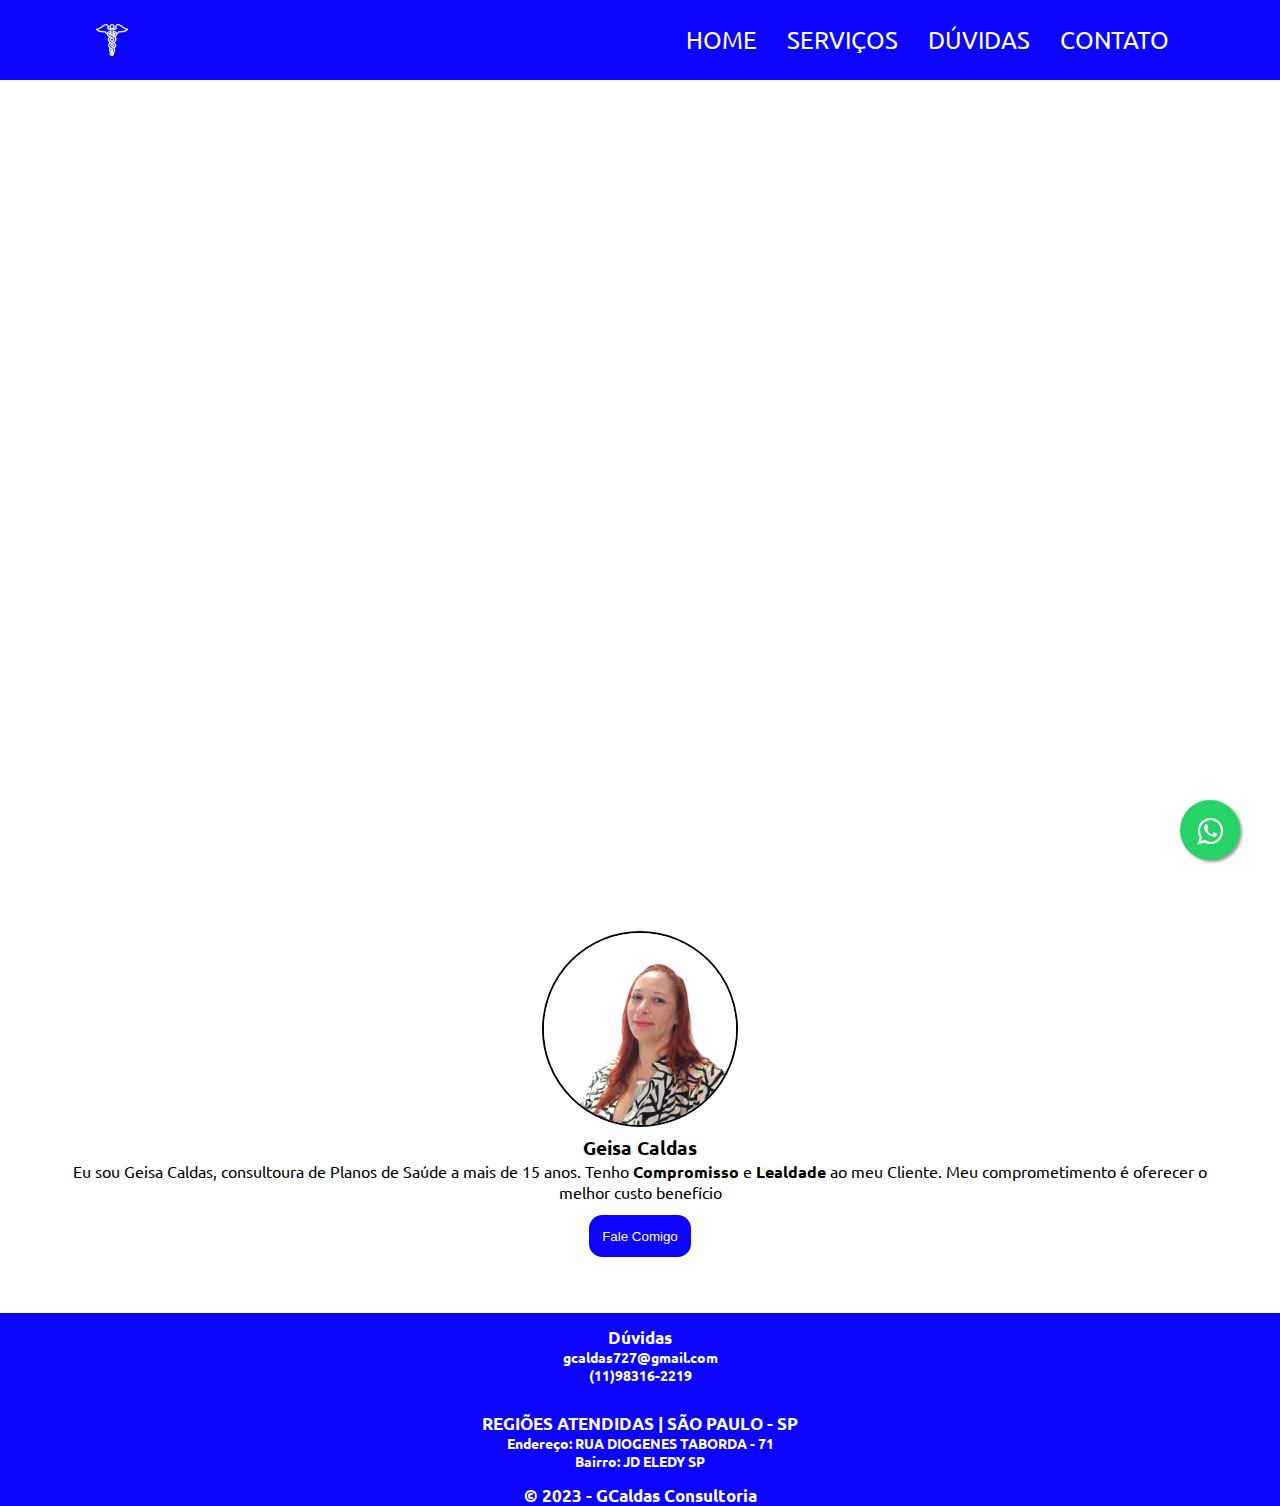
<file: pages/contato.html>
<!DOCTYPE html>
<html lang="pt-br">

<head>
    <meta charset="UTF-8">
    <meta name="viewport" content="width=device-width, initial-scale=1.0">
    <title>GCaldas Consultoria</title>
    <link rel="shortcut icon" href="../assets/imgs/logo-temp.png" type="image/x-icon">
    <link rel="stylesheet" href="../assets/styles/styles.css">
    <link rel="stylesheet" href="https://maxcdn.bootstrapcdn.com/font-awesome/4.5.0/css/font-awesome.min.css">
    <script defer src="../assets/js/index.js"></script>
</head>

<body>
    <header>
        <nav class="nav-bar">
            <img class="logo" src="../assets/imgs/logo-temp.png" alt="GCaldas Logo">
            <div class="nav-list">
                <ul>
                    <li class="nav-link"><a href="../index.html" class="nav-item">Home</a></li>
                    <li class="nav-link"><a href="../index.html" class="nav-item">Serviços</a></li>
                    <li class="nav-link"><a href="./duvidas.html" class="nav-item">Dúvidas</a></li>
                    <li class="nav-link"><a href="#contato" class="nav-item">Contato</a></li>
                </ul>
            </div>
            <div class="mobile-menu-icon">
                <button onclick="showMenu()"><img class="icon" src="../assets/imgs/menu-hamburguer.png"></button>
            </div>
        </nav>
        <div class="mobile-menu">
            <ul>
                <li class="nav-link"><a href="../index.html" class="nav-item">Home</a></li>
                <li class="nav-link"><a href="../index.html" class="nav-item">Serviços</a></li>
                <li class="nav-link"><a href="./duvidas.html" class="nav-item">Dúvidas</a></li>
                <li class="nav-link"><a href="#contato" class="nav-item">Contato</a></li>
            </ul>
        </div>
    </header>
    <section class="form">
        <iframe
            src="https://docs.google.com/forms/d/e/1FAIpQLSeRCMt3ykEoXYdElGcxowKwbi6szFs3m6ZhXQnF2yd3tbEA3A/viewform?embedded=true"
            width="100%" height="800" frameborder="0" marginheight="0" marginwidth="0">Carregando…</iframe>
    </section>
    <section id="contato">
        <div class="profile">
            <img src="../assets/imgs/profile-icon.png">
            <div class="profile-desc">
                <h3>Geisa Caldas</h3>
                <p> Eu sou Geisa Caldas, consultoura de Planos de Saúde a mais de 15 anos. Tenho
                    <strong>Compromisso</strong> e <strong>Lealdade</strong> ao meu Cliente. Meu comprometimento é
                    oferecer o melhor custo benefício</p>
                <a href="https://api.whatsapp.com/send/?phone=5511983162219&amp;text=Olá%2C+gostaria+de+saber+mais+sobre+os+planos.+Podemos+falar?&amp;type=phone_number&amp;app_absent=0" target="_blank"><button>Fale Comigo</button></a>
            </div>
        </div>
    </section>
    <a href="https://api.whatsapp.com/send/?phone=5511983162219&amp;text=Olá%2C+gostaria+de+saber+mais+sobre+os+planos.+Podemos+falar?&amp;type=phone_number&amp;app_absent=0"
        class="float" target="_blank">
        <i class="fa fa-whatsapp my-float"></i>
    </a>
    <footer id="rodape">
        <div class="col">
            <h3>Dúvidas</h3>
            <h4><a href="#">gcaldas727@gmail.com</a></h4>
            <h4><a href="#">(11)98316-2219</a></h4>
        </div>
        <div class="col">
            <h3>REGIÕES ATENDIDAS | SÃO PAULO - SP</h3>
            <h4><a href="">Endereço: RUA DIOGENES TABORDA - 71</a></h4>
            <h4><a href="">Bairro: JD ELEDY SP</a></h4>
        </div>
        <h3>&copy; 2023 - GCaldas Consultoria</h3>
    </footer>
</body>

</html>
</file>
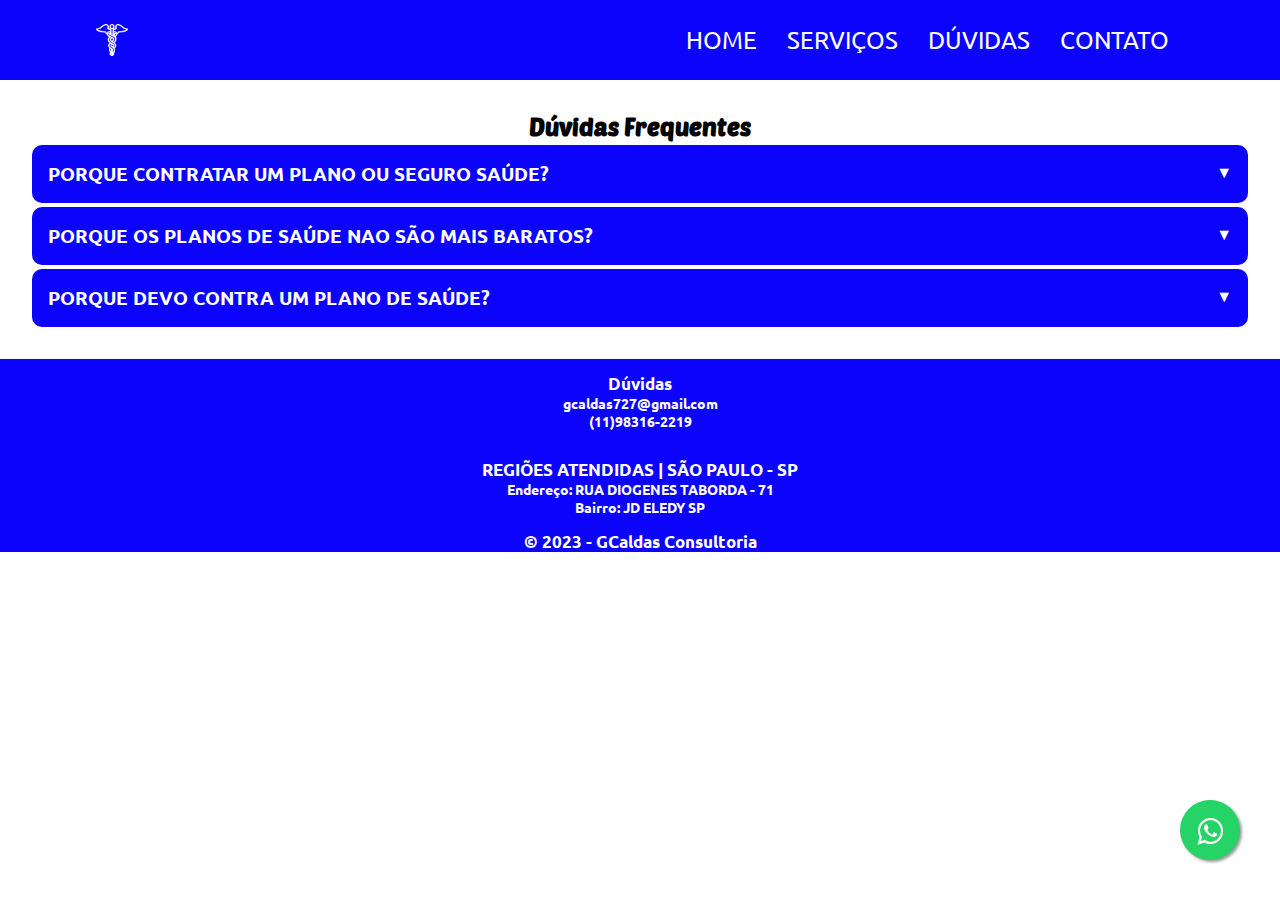
<file: pages/duvidas.html>
<!DOCTYPE html>
<html lang="pt-br">

<head>
    <meta charset="UTF-8">
    <meta name="viewport" content="width=device-width, initial-scale=1.0">
    <title>GCaldas Consultoria</title>
    <link rel="shortcut icon" href="../assets/imgs/logo-temp.png" type="image/x-icon">
    <link rel="stylesheet" href="../assets/styles/styles.css">
    <link rel="stylesheet" href="https://maxcdn.bootstrapcdn.com/font-awesome/4.5.0/css/font-awesome.min.css">
    <script defer src="../assets/js/index.js"></script>
</head>

<body>
    <header>
        <nav class="nav-bar">
            <img class="logo" src="../assets/imgs/logo-temp.png" alt="GCaldas Logo">
            <div class="nav-list">
                <ul>
                    <li class="nav-link"><a href="../index.html" class="nav-item">Home</a></li>
                    <li class="nav-link"><a href="../index.html" class="nav-item">Serviços</a></li>
                    <li class="nav-link"><a href="#quest" class="nav-item">Dúvidas</a></li>
                    <li class="nav-link"><a href="./contato.html" class="nav-item">Contato</a></li>
                </ul>
            </div>
            <div class="mobile-menu-icon">
                <button onclick="showMenu()"><img class="icon" src="../assets/imgs/menu-hamburguer.png"></button>
            </div>
        </nav>
        <div class="mobile-menu">
            <ul>
                <li class="nav-link"><a href="../index.html" class="nav-item">Home</a></li>
                <li class="nav-link"><a href="../index.html" class="nav-item">Serviços</a></li>
                <li class="nav-link"><a href="#quest" class="nav-item">Dúvidas</a></li>
                <li class="nav-link"><a href="./contato.html" class="nav-item">Contato</a></li>
            </ul>
        </div>
    </header>
    <section id="quest">
        <h2>Dúvidas Frequentes</h2>
        <div class="quest-items">
            <div class="qitem">
                <details>
                    <summary>
                        <h3>PORQUE CONTRATAR UM PLANO OU SEGURO SAÚDE?</h3><h4>▼</h4>
                    </summary>
                    <p>Contratar um plano de saúde pode trazer uma série de benefícios e vantagens para você e sua
                        família.
                        Aqui
                        estão algumas razões pelas quais você pode considerar a contratação de um plano de saúde: Acesso
                        rápido
                        a serviços médicos: Com um plano de saúde, você pode ter acesso rápido a médicos, especialistas
                        e
                        hospitais em caso de necessidade. Isso significa que você não precisará esperar na fila do
                        sistema
                        de
                        saúde público e poderá receber atendimento médico mais rapidamente.</p>
                </details>
            </div>
            <div class="qitem">
                <details>
                    <summary>
                        <h3>PORQUE OS PLANOS DE SAÚDE NAO SÃO MAIS BARATOS?</h><h4>▼</h4>
                    </summary>
                    <p>Existem várias razões pelas quais os planos de saúde podem ser caros. Algumas das principais
                        razões
                        incluem: Custo dos serviços médicos: Os planos de saúde precisam cobrir uma ampla gama de
                        serviços
                        médicos, incluindo consultas médicas, exames, cirurgias, internações hospitalares, medicamentos
                        e
                        tratamentos especializados. Esses serviços podem ter custos elevados devido aos avanços
                        tecnológicos,
                        uso de equipamentos médicos sofisticados e medicamentos caros.</p>
                </details>
            </div>
            <div class="qitem">
                <details>
                    <summary>
                        <h3>PORQUE DEVO CONTRA UM PLANO DE SAÚDE?</h3><h4>▼</h4>
                    </summary>
                    <p>A decisão de contratar um plano de saúde é pessoal e pode variar dependendo das necessidades e
                        circunstâncias individuais. Necessidade de atendimento médico regular: Se você ou sua família
                        precisam
                        de cuidados médicos frequentes, como consultas médicas, exames de rotina, medicamentos contínuos
                        ou
                        tratamentos especializados, um plano de saúde pode fornecer acesso mais fácil e rápido a esses
                        serviços,
                        acolher o tempo de atendimento espera Mudança de emprego: Se você estiver saindo de um emprego
                        que
                        oferece cobertura de saúde e não tiver acesso a um plano de saúde por meio de um novo
                        empregador,
                        pode
                        ser um bom momento para considerar a contratação de um plano de saúde individual ou familiar ou
                        empresarial para garantir que você tenha tranquilidade.</p>
                </details>
            </div>
        </div>
    </section>
    <a href="https://api.whatsapp.com/send/?phone=5511983162219&amp;text=Olá%2C+gostaria+de+saber+mais+sobre+os+planos.+Podemos+falar?&amp;type=phone_number&amp;app_absent=0"
        class="float" target="_blank">
        <i class="fa fa-whatsapp my-float"></i>
    </a>
    <footer id="rodape">
        <div class="col">
            <h3>Dúvidas</h3>
            <h4><a href="#">gcaldas727@gmail.com</a></h4>
            <h4><a href="#">(11)98316-2219</a></h4>
        </div>
        <div class="col">
            <h3>REGIÕES ATENDIDAS | SÃO PAULO - SP</h3>
            <h4><a href="">Endereço: RUA DIOGENES TABORDA - 71</a></h4>
            <h4><a href="">Bairro: JD ELEDY SP</a></h4>
        </div>
        <h3>&copy; 2023 - GCaldas Consultoria</h3>
    </footer>
</body>

</html>
</file>
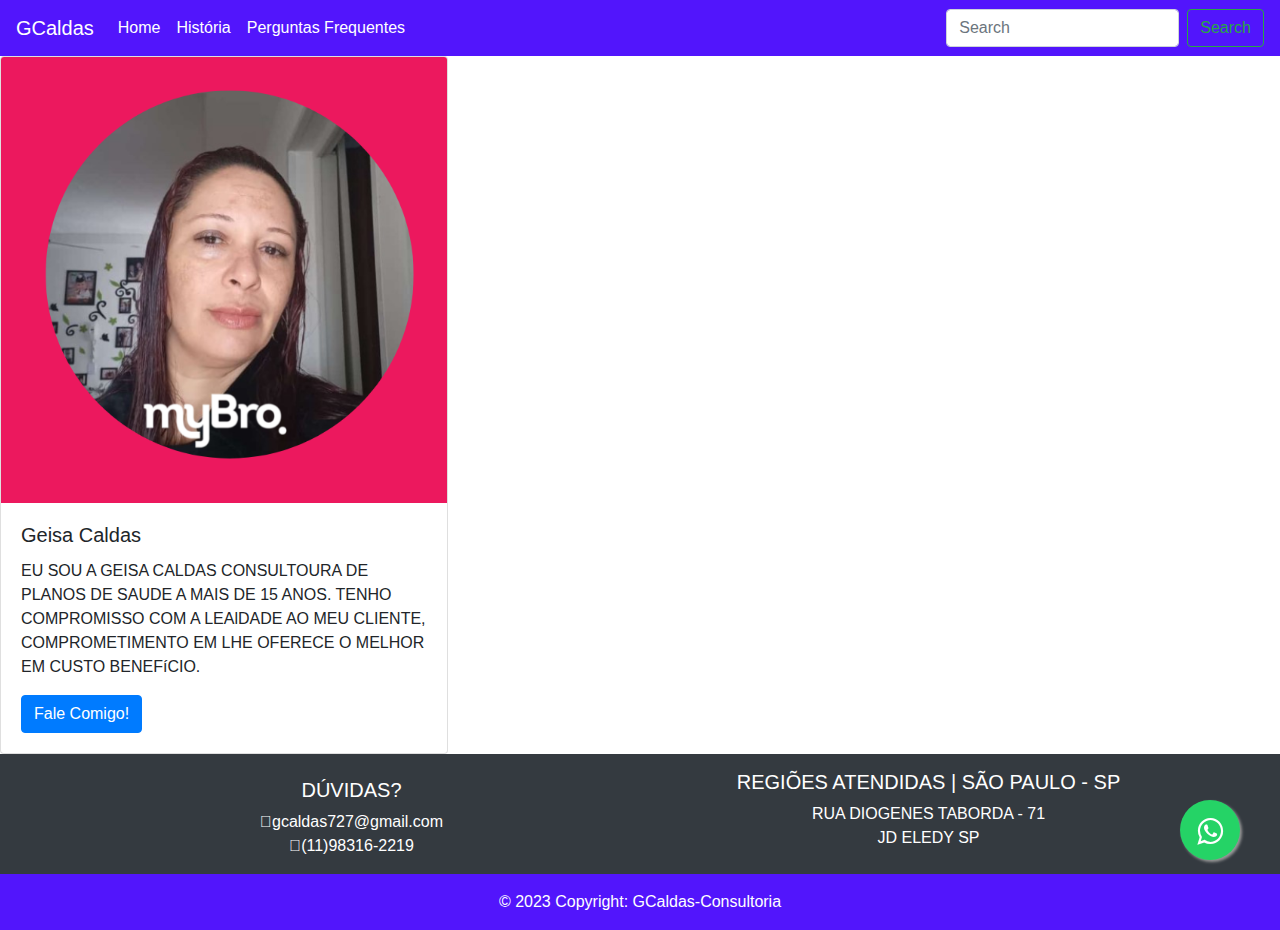
<file: pages/historia.html>
<!DOCTYPE html>
<html lang="pt-br">

<head>
  <meta charset="UTF-8">
  <meta name="viewport" content="width=device-width, initial-scale=1.0">
  <link rel="stylesheet" href="../styles/style.css">
  <link rel="stylesheet" href="https://maxcdn.bootstrapcdn.com/font-awesome/4.5.0/css/font-awesome.min.css">
  <link rel="stylesheet" href="https://cdn.jsdelivr.net/npm/bootstrap@4.3.1/dist/css/bootstrap.min.css"
    integrity="sha384-ggOyR0iXCbMQv3Xipma34MD+dH/1fQ784/j6cY/iJTQUOhcWr7x9JvoRxT2MZw1T" crossorigin="anonymous">
  <title>GCaldas Consultoria</title>
</head>

<body>
  <header id="star">
    <nav class="navbar navbar-expand-lg navbar-light" style="background-color: var(--rosee)">
      <a class="navbar-brand" href="#">GCaldas</a>
      <button class="navbar-toggler" type="button" data-toggle="collapse" data-target="#navbarSupportedContent"
        aria-controls="navbarSupportedContent" aria-expanded="false" aria-label="Toggle navigation">
        <span class="navbar-toggler-icon"></span>
      </button>

      <div class="collapse navbar-collapse" id="navbarSupportedContent">
        <ul class="navbar-nav mr-auto">
          <li class="nav-item">
            <a class="nav-link" href="../index.html">Home</a>
          </li>
          <li class="nav-item active">
            <a class="nav-link" href="../pages/historia.html">História <span class="sr-only">(current)</span></a>
          </li>
          <li class="nav-item">
            <a class="nav-link" href="../pages/saq.html">Perguntas Frequentes</a>
          </li>

          <div class="dropdown-menu" aria-labelledby="navbarDropdown">
            <a class="dropdown-item" href="#">Action</a>
            <a class="dropdown-item" href="#">Another action</a>
            <div class="dropdown-divider"></div>
            <a class="dropdown-item" href="#">Something else
              here</a>
          </div>
          </li>

        </ul>
        <form class="form-inline my-2 my-lg-0">
          <input class="form-control mr-sm-2" type="search" placeholder="Search" aria-label="Search">
          <button class="btn btn-outline-success my-2 my-sm-0" type="submit">Search</button>
        </form>
      </div>
    </nav>
  </header>
  <main class="conteudo">
    <div class="profile">
      <div class="card" style="width: 28rem;">
        <img class="card-img-top" src="../assets/perfil.png" alt="Card image cap">
        <div class="card-body">
          <h5 class="card-title">Geisa Caldas</h5>
          <p class="card-text">EU SOU A GEISA CALDAS CONSULTOURA DE PLANOS DE SAUDE A MAIS DE 15 ANOS.
            TENHO COMPROMISSO COM A LEAlDADE AO MEU CLIENTE, COMPROMETIMENTO EM LHE OFERECE O MELHOR EM CUSTO BENEFíCIO.
          </p>
          <a href="https://wa.me/5511983162219?text=Olá,%20gostaria%20de%20saber%20mais%20sobre%20os%20planos.%20Podemos%20falar?"
            target="_blank" class="btn btn-primary">Fale Comigo!</a>
        </div>
      </div>
    </div>
  </main>
  <a href="https://api.whatsapp.com/send/?phone=5511983162219&text=Olá%2C+gostaria+de+saber+mais+sobre+os+planos.+Podemos+falar?&type=phone_number&app_absent=0"
    class="float" target="_blank">
    <i class="fa fa-whatsapp my-float"></i>
  </a>
</body>
<script src="https://code.jquery.com/jquery-3.3.1.slim.min.js"
  integrity="sha384-q8i/X+965DzO0rT7abK41JStQIAqVgRVzpbzo5smXKp4YfRvH+8abtTE1Pi6jizo" crossorigin="anonymous"></script>
<script src="https://cdn.jsdelivr.net/npm/popper.js@1.14.7/dist/umd/popper.min.js"
  integrity="sha384-UO2eT0CpHqdSJQ6hJty5KVphtPhzWj9WO1clHTMGa3JDZwrnQq4sF86dIHNDz0W1" crossorigin="anonymous"></script>
<script src="https://cdn.jsdelivr.net/npm/bootstrap@4.3.1/dist/js/bootstrap.min.js"
  integrity="sha384-JjSmVgyd0p3pXB1rRibZUAYoIIy6OrQ6VrjIEaFf/nJGzIxFDsf4x0xIM+B07jRM" crossorigin="anonymous"></script>
<footer class="bg-dark text-center text-lg-start text-white">
  <!-- Grid container -->
  <div class="container p-2">
    <!--Grid row-->
    <div class="row mt-2">
      <!--Grid column-->
      <div class="col align-self-center">
        <h5 class="text-uppercase">Dúvidas?</h5>

        <ul class="list-unstyled mb-0">
          <li>
            <a href="#!" class="text-white"><i class="fas fa-book fa-fw fa-sm me-2"></i>gcaldas727@gmail.com</a>
          </li>
          <li>
            <a href="#!" class="text-white"><i class="fas fa-book fa-fw fa-sm me-2"></i>(11)98316-2219</a>
          </li>
        </ul>
      </div>
      <!--Grid column-->

      <!--Grid column-->
      <div class="col align-self-center">
        <h5 class="text-uppercase">Regiões Atendidas | São Paulo - SP</h5>

        <ul class="list-unstyled">
          <li>
            <a href="#!" class="text-white">RUA DIOGENES TABORDA - 71</a>
          </li>
          <li>
            <a href="#!" class="text-white">JD ELEDY SP</a>
          </li>
        </ul>
      </div>
      <!--Grid column-->

    </div>
    <!--Grid row-->
  </div>
  <!-- Grid container -->

  <!-- Copyright -->
  <div class="text-center p-3" style="background-color: var(--rosee)">
    © 2023 Copyright:
    <a class="text-white" href="https://mdbootstrap.com/">GCaldas-Consultoria</a>
  </div>
  <!-- Copyright -->
</footer>

</html>
</file>
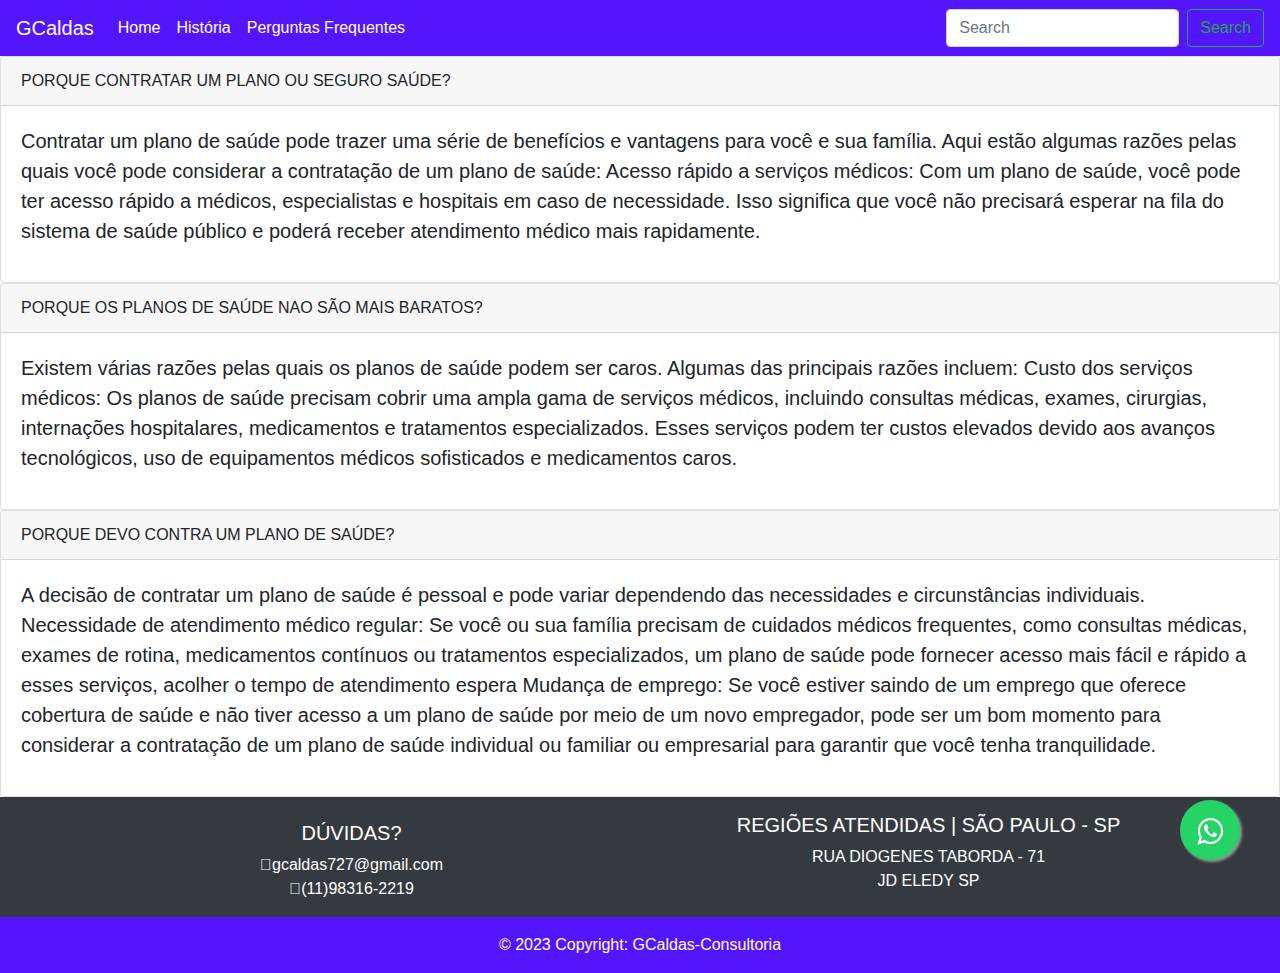
<file: pages/saq.html>
<!DOCTYPE html>
<html lang="pt-br">

<head>
  <meta charset="UTF-8">
  <meta name="viewport" content="width=device-width, initial-scale=1.0">
  <link rel="stylesheet" href="../styles/style.css">
  <link rel="stylesheet" href="https://maxcdn.bootstrapcdn.com/font-awesome/4.5.0/css/font-awesome.min.css">
  <link rel="stylesheet" href="https://cdn.jsdelivr.net/npm/bootstrap@4.3.1/dist/css/bootstrap.min.css"
    integrity="sha384-ggOyR0iXCbMQv3Xipma34MD+dH/1fQ784/j6cY/iJTQUOhcWr7x9JvoRxT2MZw1T" crossorigin="anonymous">
  <title>GCaldas Consultoria</title>
</head>

<body>
  <header id="star">
    <nav class="navbar navbar-expand-lg navbar-light" style="background-color: var(--rosee)">
      <a class="navbar-brand" href="#">GCaldas</a>
      <button class="navbar-toggler" type="button" data-toggle="collapse" data-target="#navbarSupportedContent"
        aria-controls="navbarSupportedContent" aria-expanded="false" aria-label="Toggle navigation">
        <span class="navbar-toggler-icon"></span>
      </button>

      <div class="collapse navbar-collapse" id="navbarSupportedContent">
        <ul class="navbar-nav mr-auto">
          <li class="nav-item">
            <a class="nav-link" href="../index.html">Home</a>
          </li>
          <li class="nav-item">
            <a class="nav-link" href="../pages/historia.html">História</a>
          </li>
          <li class="nav-item active">
            <a class="nav-link" href="../pages/saq.html">Perguntas Frequentes <span class="sr-only">(current)</span></a>
          </li>

          <div class="dropdown-menu" aria-labelledby="navbarDropdown">
            <a class="dropdown-item" href="#">Action</a>
            <a class="dropdown-item" href="#">Another action</a>
            <div class="dropdown-divider"></div>
            <a class="dropdown-item" href="#">Something else
              here</a>
          </div>
          </li>

        </ul>
        <form class="form-inline my-2 my-lg-0">
          <input class="form-control mr-sm-2" type="search" placeholder="Search" aria-label="Search">
          <button class="btn btn-outline-success my-2 my-sm-0" type="submit">Search</button>
        </form>
      </div>
    </nav>
  </header>
  <main class="conteudo">
    <div class="card">
      <div class="card-header">
        PORQUE CONTRATAR UM PLANO OU SEGURO SAÚDE?
      </div>
      <div class="card-body">
        <blockquote class="blockquote mb-0">
          <p>Contratar um plano de saúde pode trazer uma série de benefícios e vantagens para você e sua família. Aqui
            estão algumas razões pelas quais você pode considerar a contratação de um plano de saúde:

            Acesso rápido a serviços médicos: Com um plano de saúde, você pode ter acesso rápido a médicos,
            especialistas e hospitais em caso de necessidade. Isso significa que você não precisará esperar na fila do
            sistema de saúde público e poderá receber atendimento médico mais rapidamente.</p>
        </blockquote>
      </div>
    </div>
    <div class="card">
      <div class="card-header">
        PORQUE OS PLANOS DE SAÚDE NAO SÃO MAIS BARATOS?
      </div>
      <div class="card-body">
        <blockquote class="blockquote mb-0">
          <p>Existem várias razões pelas quais os planos de saúde podem ser caros. Algumas das principais razões
            incluem:

            Custo dos serviços médicos: Os planos de saúde precisam cobrir uma ampla gama de serviços médicos, incluindo
            consultas médicas, exames, cirurgias, internações hospitalares, medicamentos e tratamentos especializados.
            Esses serviços podem ter custos elevados devido aos avanços tecnológicos, uso de equipamentos médicos
            sofisticados e medicamentos caros.</p>
        </blockquote>
      </div>
    </div>
    <div class="card">
      <div class="card-header">
        PORQUE DEVO CONTRA UM PLANO DE SAÚDE?
      </div>
      <div class="card-body">
        <blockquote class="blockquote mb-0">
          <p>A decisão de contratar um plano de saúde é pessoal e pode variar dependendo das necessidades e
            circunstâncias individuais.

            Necessidade de atendimento médico regular: Se você ou sua família precisam de cuidados médicos frequentes,
            como consultas médicas, exames de rotina, medicamentos contínuos ou tratamentos especializados, um plano de
            saúde pode fornecer acesso mais fácil e rápido a esses serviços, acolher o tempo de atendimento espera

            Mudança de emprego: Se você estiver saindo de um emprego que oferece cobertura de saúde e não tiver acesso a
            um plano de saúde por meio de um novo empregador, pode ser um bom momento para considerar a contratação de
            um plano de saúde individual ou familiar ou empresarial para garantir que você tenha tranquilidade.</p>
        </blockquote>
      </div>
    </div>
  </main>
  <a href="https://api.whatsapp.com/send/?phone=5511983162219&text=Olá%2C+gostaria+de+saber+mais+sobre+os+planos.+Podemos+falar?&type=phone_number&app_absent=0"
    class="float" target="_blank">
    <i class="fa fa-whatsapp my-float"></i>
  </a>
</body>
<script src="https://code.jquery.com/jquery-3.3.1.slim.min.js"
  integrity="sha384-q8i/X+965DzO0rT7abK41JStQIAqVgRVzpbzo5smXKp4YfRvH+8abtTE1Pi6jizo" crossorigin="anonymous"></script>
<script src="https://cdn.jsdelivr.net/npm/popper.js@1.14.7/dist/umd/popper.min.js"
  integrity="sha384-UO2eT0CpHqdSJQ6hJty5KVphtPhzWj9WO1clHTMGa3JDZwrnQq4sF86dIHNDz0W1" crossorigin="anonymous"></script>
<script src="https://cdn.jsdelivr.net/npm/bootstrap@4.3.1/dist/js/bootstrap.min.js"
  integrity="sha384-JjSmVgyd0p3pXB1rRibZUAYoIIy6OrQ6VrjIEaFf/nJGzIxFDsf4x0xIM+B07jRM" crossorigin="anonymous"></script>

<footer class="bg-dark text-center text-lg-start text-white">
  <!-- Grid container -->
  <div class="container p-2">
    <!--Grid row-->
    <div class="row mt-2">
      <!--Grid column-->
      <div class="col align-self-center">
        <h5 class="text-uppercase">Dúvidas?</h5>

        <ul class="list-unstyled mb-0">
          <li>
            <a href="#!" class="text-white"><i class="fas fa-book fa-fw fa-sm me-2"></i>gcaldas727@gmail.com</a>
          </li>
          <li>
            <a href="#!" class="text-white"><i class="fas fa-book fa-fw fa-sm me-2"></i>(11)98316-2219</a>
          </li>
        </ul>
      </div>
      <!--Grid column-->

      <!--Grid column-->
      <div class="col align-self-center">
        <h5 class="text-uppercase">Regiões Atendidas | São Paulo - SP</h5>

        <ul class="list-unstyled">
          <li>
            <a href="#!" class="text-white">RUA DIOGENES TABORDA - 71</a>
          </li>
          <li>
            <a href="#!" class="text-white">JD ELEDY SP</a>
          </li>
        </ul>
      </div>
      <!--Grid column-->

    </div>
    <!--Grid row-->
  </div>
  <!-- Grid container -->

  <!-- Copyright -->
  <div class="text-center p-3" style="background-color: var(--rosee)">
    © 2023 Copyright:
    <a class="text-white" href="https://mdbootstrap.com/">GCaldas-Consultoria</a>
  </div>
  <!-- Copyright -->
</footer>

</html>
</file>
<file: assets/styles/styles.css>
@import url('https://fonts.googleapis.com/css2?family=Poetsen+One&display=swap');

@import url('https://fonts.googleapis.com/css2?family=Poetsen+One&family=Ubuntu:ital,wght@0,300;0,400;0,500;0,700;1,300;1,400;1,500;1,700&display=swap');

* {
    margin: 0;
    padding: 0;
    box-sizing: none;
    text-decoration: none;
    list-style: none;
}

:root {
    --primary: #764ffe;
    --second: #4129fd;
    --third: #0c03fd;
}

.poetsen-one-regular {
    font-family: "Poetsen One", sans-serif;
    font-weight: 400;
    font-style: normal;
}

.ubuntu-light {
    font-family: "Ubuntu", sans-serif;
    font-weight: 300;
    font-style: normal;
}

.ubuntu-bold {
    font-family: "Ubuntu-bold", sans-serif;
    font-weight: 700;
    font-style: normal;
}

body {
    font-family: "Ubuntu";
}

h2 {
    font-family: "Poetsen One";
}

h3 {
    font-family: "Ubuntu";
}

summary {
    display: flex;
    flex-direction: row;
    justify-content: space-between;
}

summary h4 {
    color: #ffffff;
}

summary h4:hover {
    color: #764ffe;
}

@media screen and (max-width: 768px) {

    .nav-bar {
        display: flex;
        flex-direction: row;
        justify-content: space-between;
        align-items: center;
        padding: .5em;
        background: var(--third);
    }

    .nav-list {
        display: none;
    }

    .nav-link {
        background: var(--third);
        text-align: center;
        padding: 1em;
    }

    .nav-link a {
        color: #ffffff;
        text-transform: uppercase;
    }

    .mobile-menu-icon button {
        background-color: transparent;
        border: none;
    }

    .mobile-menu-icon {
        display: block;
    }

    .mobile-menu {
        display: none;
    }

    .icon,
    .logo {
        height: 2em;
    }

    #home {
        position: relative;
        height: 55vh;
    }

    #home::before {
        background: url("../imgs/image-1-mobile.jpg") no-repeat;
        background-size: cover;
        content: "";
        width: 100%;
        height: 100%;
        filter: blur(1px);
        position: absolute;
        z-index: -1;
        left: 0;
        top: 0;
    }

    .banner {
        color: #ffffff;
        text-align: center;
    }

    .b-desc h2 {
        padding-top: 30%;
        text-shadow: 0 5px 5px #000000;
    }

    .b-profile {
        display: none;
    }

    #valores {
        margin: 2em;
        text-align: center;
    }

    .valores-items {
        color: #ffffff;
        text-align: justify;
    }

    .vitems {
        background: var(--second);
        margin: .25em 0;
        padding: 1em;
        border-radius: 10px;
    }

    .ico {
        width: fit-content;
        margin: auto;
    }

    .vitems h3 {
        text-align: center;
        margin-bottom: .5em;
    }

    #servicos {
        margin: 2em;
    }

    .planos-items {
        display: flex;
        flex-direction: column;
    }

    .pitems {
        background: var(--second);
        border-radius: 1em;
        color: #ffffff;
        padding: 1em;
        margin: 1em;
        text-align: center;
    }

    .pitems button {
        background: var(--third);
        color: #ffffff;
        border-radius: 1em;
        padding: 1em;
        border: none;
        margin-top: 8em;
    }

    .pitems button:hover {
        background: var(--primary);
    }

    #quest {
        margin: 2em;
        text-align: center;
    }

    .quest-items {
        color: #ffffff;
        text-align: justify;
    }

    .qitem {
        background: var(--second);
        margin: .25em 0;
        padding: 1em;
        border-radius: 10px;
    }

    .ico {
        width: fit-content;
        margin: auto;
    }

    .qitems h3 {
        text-align: center;
        margin-bottom: .5em;
    }

    #contato {
        margin: 2em;
    }

    .profile {
        display: flex;
        flex-direction: column;
        align-items: center;
        padding: 1em;
    }

    .profile-desc {
        text-align: center;
        padding-top: .5em;
    }

    .profile-desc p {
        padding-top: .5em;
        padding-bottom: .5em;
    }

    .profile-desc button {
        background: var(--second);
        color: #ffffff;
        border-radius: 1em;
        padding: 1em;
        border: none;
        margin-top: 1em;
    }

    .profile-desc button:hover {
        background: var(--primary);
    }

    .profile img {
        width: 12em;
        border-radius: 50%;
        border: 2px solid black;
    }

    #rodape {
        background: var(--third);
        color: #ffffff;
        font-size: .90em;
        text-align: center;
    }

    .col {
        padding: 1em;
    }

    .col a {
        color: #ffffff;
    }

    .col a:hover {
        color: var(--second);
    }

    .float {
        position: fixed;
        width: 2em;
        height: 2em;
        bottom: 40px;
        right: 40px;
        background-color: #25d366;
        color: #FFF;
        border-radius: 50px;
        text-align: center;
        font-size: 30px;
        box-shadow: 2px 2px 3px #999;
        z-index: 100;
    }

    .my-float {
        margin-top: 16px;
    }

}

@media screen and (min-width: 769px) {

    .nav-bar {
        display: flex;
        align-items: center;
        justify-content: space-between;
        padding: 1.5em 6em;
        background: var(--third);
    }

    .nav-link a {
        color: #ffffff;
        text-transform: uppercase;
    }

    .logo {
        display: flex;
        align-items: center;
    }

    .logo img {
        display: none;
        height: 64px;
    }

    .nav-list {
        display: flex;
        align-items: center;
    }

    .nav-list ul {
        display: flex;
        justify-content: center;
        align-items: center;
        list-style: none;
    }

    .nav-item {
        margin: 0 15px;
    }

    .nav-item img {
        height: 64px;
        border-radius: 50%;
    }

    .nav-link {
        text-decoration: none;
        font-size: 1.5em;
        font-weight: 400;
        color: #fff;
    }

    .mobile-menu-icon {
        display: none;
    }

    .mobile-menu {
        display: none;
    }

    .icon,
    .logo {
        height: 2em;
    }

    #home {
        position: relative;
        height: 100vh;
    }

    #home::before {
        background: url("../imgs/image-1-mobile.jpg") no-repeat;
        background-size: cover;
        content: "";
        width: 100%;
        height: 100%;
        filter: blur(1px);
        position: absolute;
        z-index: -1;
        left: 0;
        top: 0;
    }

    .banner {
        color: #ffffff;
        text-align: center;
    }

    .b-desc h2 {
        padding-top: 30%;
        text-shadow: 0 5px 5px #000000;
    }

    .b-profile {
        display: none;
    }

    #valores {
        margin: 2em;
        padding: 1em;
        text-align: center;
    }

    .valores-items {
        display: flex;
        flex-direction: row;
        color: #ffffff;
        text-align: justify;
    }

    .vitems {
        background: var(--second);
        border-radius: 10px;
        padding: 1em;
        margin: 0 .5em;
        min-width: 12em;
        max-width: 18em;
    }

    .ico {
        width: fit-content;
        margin: auto;
    }

    .vitems h3 {
        text-align: center;
        margin-bottom: .5em;
    }

    #servicos {
        margin: 2em;
        text-align: center;
    }

    .planos-items {
        display: flex;
        flex-direction: row;
        text-align: justify;
    }

    .pitems {
        background: var(--second);
        border-radius: 1em;
        color: #ffffff;
        min-width: 12em;
        max-width: 18em;
        padding: 1em;
        margin: 1em;
    }

    .pitems button {
        background: var(--second);
        color: #ffffff;
        border-radius: 1em;
        padding: 1em;
        border: none;
        position: relative;
        left: 25%;
        margin-top: 8em;
    }

    .pitems button:hover {
        background: var(--primary);
    }

    #quest {
        margin: 2em;
        text-align: center;
    }

    .quest-items {
        color: #ffffff;
        text-align: justify;
    }

    .qitem {
        background: var(--third);
        margin: .25em 0;
        padding: 1em;
        border-radius: 10px;
    }

    .ico {
        width: fit-content;
        margin: auto;
    }

    .qitems h3 {
        text-align: center;
        margin-bottom: .5em;
    }

    #contato {
        margin: 2em;
    }

    .profile {
        display: flex;
        flex-direction: column;
        align-items: center;
        padding: 1em;
    }

    .profile-desc {
        text-align: center;
        padding-top: .5em;
        padding-bottom: .5em;
    }

    .profile-desc button {
        background: var(--third);
        color: #ffffff;
        border-radius: 1em;
        padding: 1em;
        border: none;
        margin-top: 1em;
    }

    .profile-desc button:hover {
        background: var(--primary);
    }

    .profile img {
        width: 12em;
        border-radius: 50%;
        border: 2px solid black;
    }

    #rodape {
        background: var(--third);
        color: #ffffff;
        font-size: .90em;
        text-align: center;
    }

    .col {
        padding: 1em;
    }

    .col a {
        color: #ffffff;
    }

    .col a:hover {
        color: var(--second);
    }

    .float {
        position: fixed;
        width: 2em;
        height: 2em;
        bottom: 40px;
        right: 40px;
        background-color: #25d366;
        color: #FFF;
        border-radius: 50px;
        text-align: center;
        font-size: 30px;
        box-shadow: 2px 2px 3px #999;
        z-index: 100;
    }

    .my-float {
        margin-top: 16px;
    }

}
</file>
<file: styles/style.css>
@import url('https://fonts.googleapis.com/css2?family=Poppins:wght@200&display=swap');

* {
    margin: 0;
    padding: 0;
    border: 0;
    font-family: 'Poppins', sans-serif;
    font-size: 100%;
    font: inherit;
    vertical-align: baseline;
}

:root {
    --rosee: #5215fc;
}

nav .navbar-nav li a {
    color: white !important;
}

.navbar-light .navbar-brand {
    color: white !important;
}

#conteudo {
    display: flex;
    flex-direction: column;
    align-items: center;
    margin: 0 15vw;
    padding: 0 20px;
}

.list-missao {
    display: flex;
    flex-direction: row;
    flex-wrap: wrap;
    justify-content: space-around;
}

.missions {
    padding: 10px;
}

.team img {
    width: 25vw;
    height: 75vh;
}

.text-lg-center {
    position: absolute;
    top: 50%;
    left: 50%;
    transform: translate(-50%, -50%);
    text-shadow: 0.1em 0.1em #000000;
    color: #ffffff;
    margin: 0;
    padding: 0;
    font-size: 2vw;
}

.text-sm-center {
    position: absolute;
    top: 55%;
    left: 50%;
    transform: translate(-50%, -50%);
    text-shadow: 0.1em 0.1em #000000;
    color: #ffffff;
    margin: 0;
    padding: 0;
    font-size: 1.5vw;
}

@media (max-width: 697px) {

    .text-lg-center {
        position: absolute;
        top: 50%;
        left: 50%;
        transform: translate(-50%, -50%);
        text-shadow: 0.1em 0.1em #000000;
        color: #ffffff;
        margin: 0;
        padding: 0;
        font-size: 2.2vw;
    }

    .text-sm-center {
        position: absolute;
        top: 55%;
        left: 50%;
        transform: translate(-50%, -50%);
        text-shadow: 0.1em 0.1em #000000;
        color: #ffffff;
        margin: 0;
        padding: 0;
        font-size: 2.2vw;
    }

}

.float {
    position: fixed;
    width: 60px;
    height: 60px;
    bottom: 40px;
    right: 40px;
    background-color: #25d366;
    color: #FFF;
    border-radius: 50px;
    text-align: center;
    font-size: 30px;
    box-shadow: 2px 2px 3px #999;
    z-index: 100;
}

.my-float {
    margin-top: 16px;
}

.profile {}
</file>
